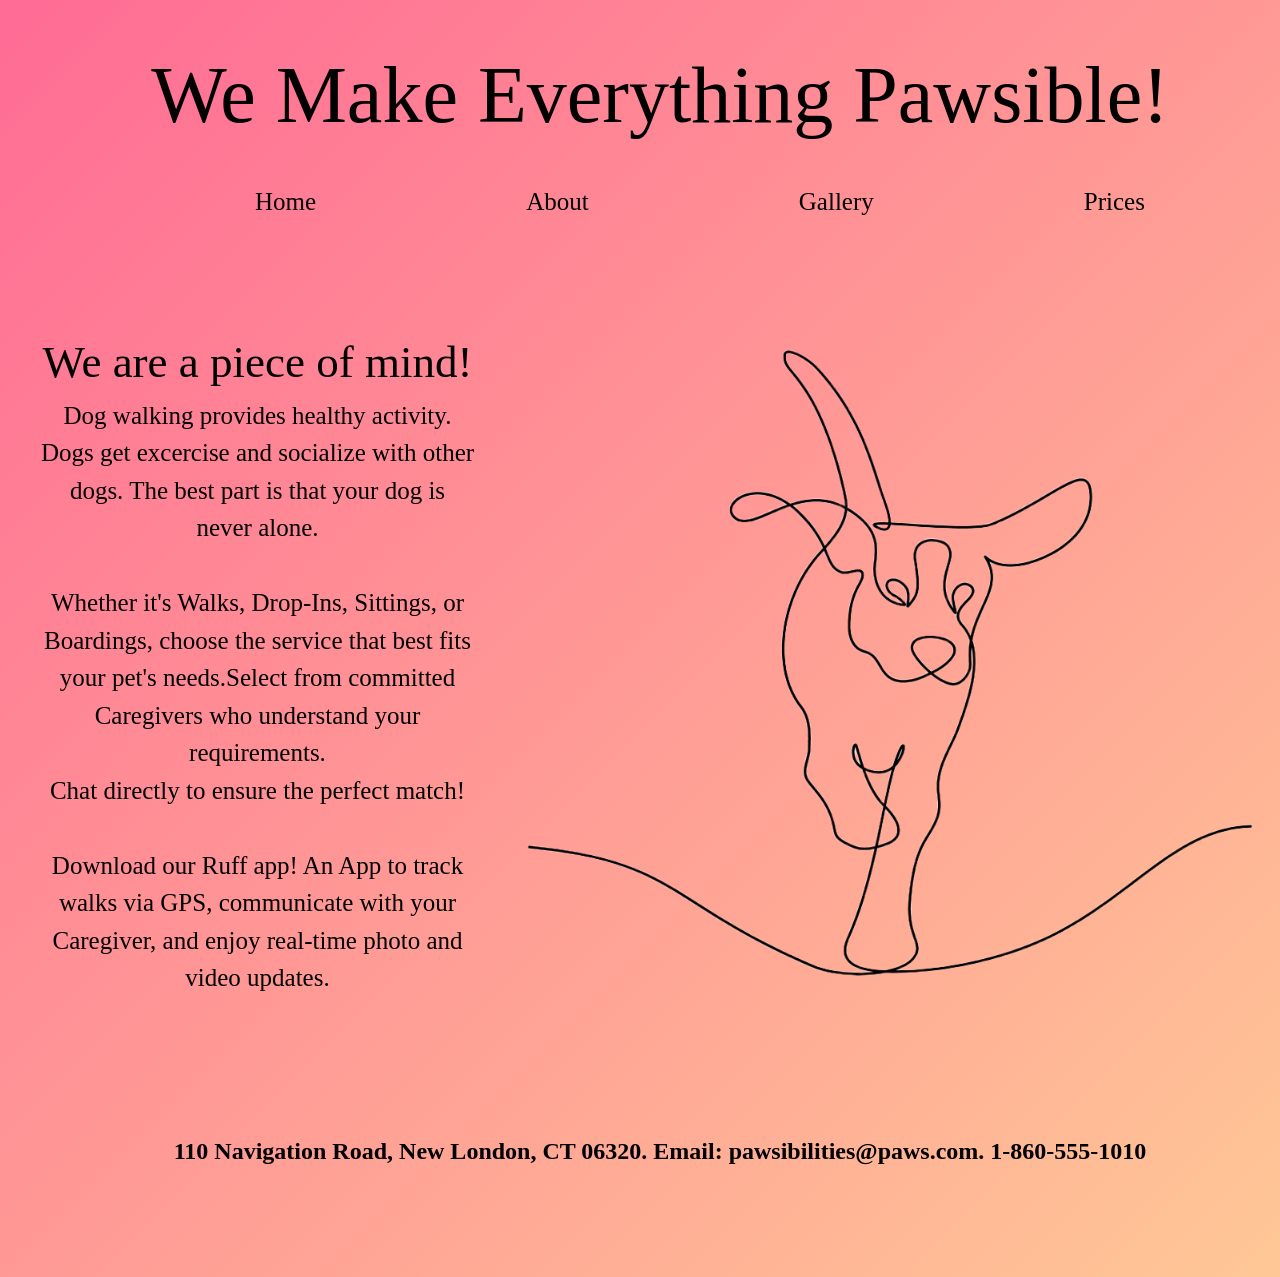
<file: index.html>
<!DOCTYPE html>
<html lang="en">
<head>
    <meta charset="UTF-8">
    <meta name="viewport" content="width=device-width, initial-scale=1.0" />
    <link rel="stylesheet" href="style.css" />
    <title>Home | Dog Care, Walking & Boarding | Gallery | Grooming</title>
</head>
<body>

 <div class="animated-banner"><span style="font-size: 80px;">We Make Everything Pawsible!<span></div>
       <nav class="navbar">
    <ul class= "nav-list">
        <li><a class="nav-links" href="index.html">Home</a></li>
        <li><a class="nav-links" href="about.html">About</a></li>
        <li><a class="nav-links" href="gallery.html">Gallery</a></li>
        <li><a class="nav-links" href="prices.html">Prices</a></li>
       
    </ul>    
   </nav>


        
             <main data-router-wrapper>
    <section data-wrapper-view="index" class="index">
        <div class="index-content">
            <div class="index-presentation">
                <p style="text-align: center;"><span style="font-size: 45px;">We are a piece of mind!</span><br>Dog walking provides healthy activity. Dogs get excercise and socialize with other dogs. The best part is that your dog is never alone.<br><br>Whether it's Walks, Drop-Ins, Sittings, or Boardings, choose the service that best fits<br>your pet's needs.Select from committed<br>Caregivers who understand your requirements.<br>Chat directly to ensure the perfect match!<br><br>Download our Ruff app! An App to track walks via GPS, communicate with your Caregiver, and enjoy real-time photo and video updates.</p>
                </div>
                <img src="Dog.png" alt="index">
                </div>
                
    </section>
</main>
            

<div class="center-div">
<h2>110 Navigation Road, New London, CT 06320. Email: pawsibilities@paws.com. 1-860-555-1010</h2>
</div>
 <!-- template used for iPhone warning CURRENTLY NOT WORKING -->   
<template id="iphone-warning-template">
  <div class="mobile-overlay">
    <div class="warning-box">
      <h2>📱 Optimization Tip</h2>
      <p>For the best cinematic experience on iPhone, please zoom out to <b>50%</b> in your browser menu.</p>
      <button onclick="closeWarning()">Got it!</button>
    </div>
  </div>
</template>

<script src="script.js" defer></script>
</body>
</html>
</file>
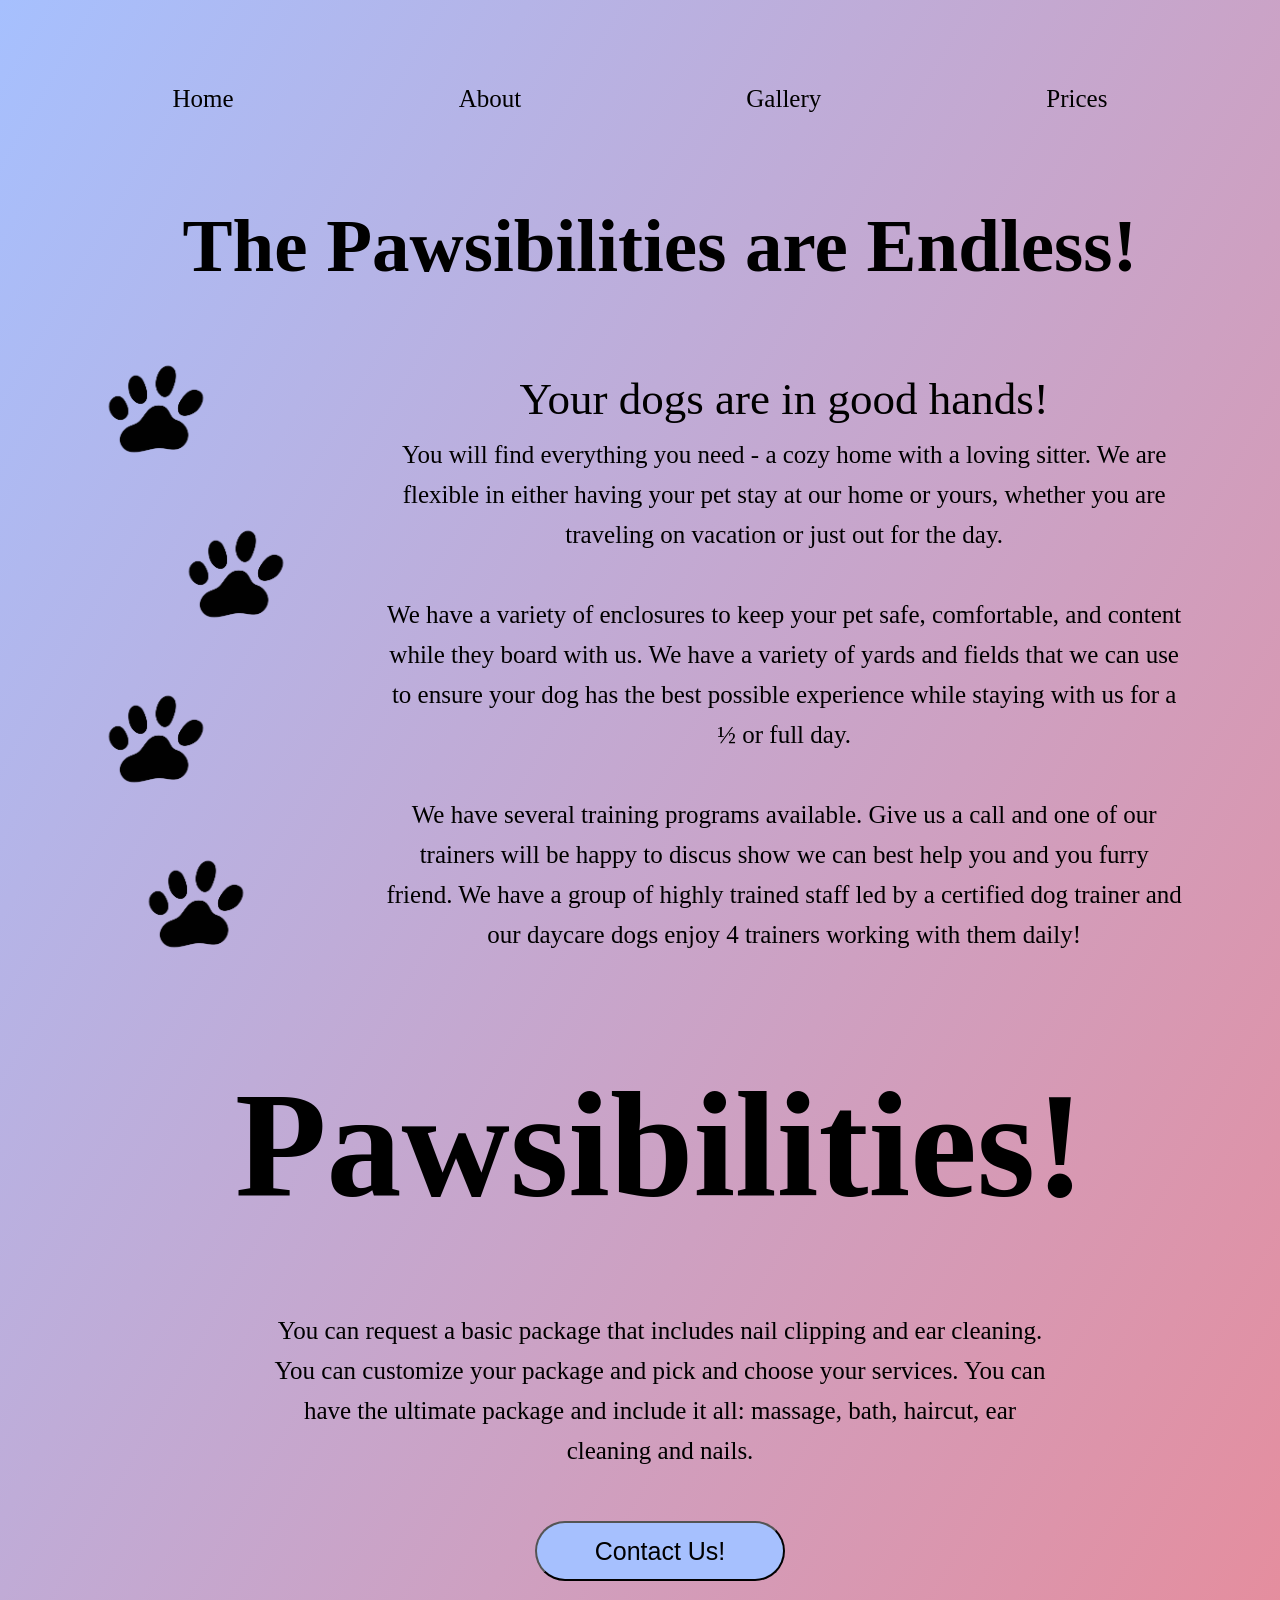
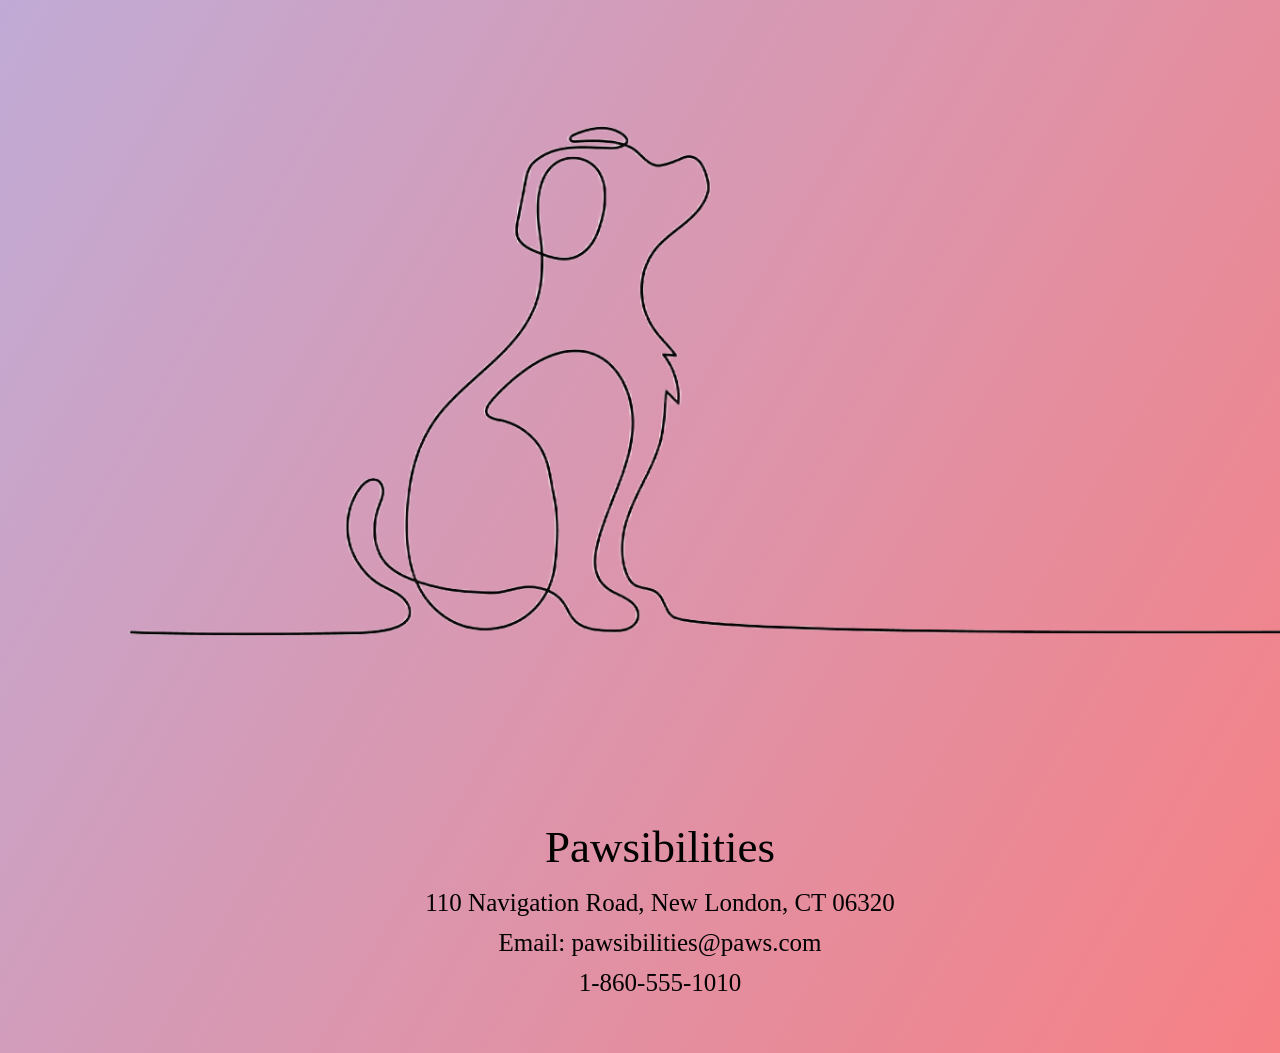
<file: about.html>
<!DOCTYPE html>
<html lang="en">
<head>
    <meta charset="UTF-8">
    <meta name="viewport" content="width=device-width, initial-scale=1.0" />
    <link rel="stylesheet" href="about.css" />
    <title>About Dog Care, Walking & Boarding</title>
</head>
<body>
 <style>
  h1, h2, h3, p {
    text-align: center;
    Margin-bottom: 0;
    Margin-top: 30px;
    
  }

  body {
    
    background-image: linear-gradient(120deg, #a6c0fe 0%, #f68084 100%);
    background: cover;
    height: 100%;
    width: 100%;
    margin-top: 75px;
    margin-right: 40px;
    margin-left: 20px;
    margin-bottom: 50px;
    font-family: 'Poppins', "Comic Sans MS", "Chalkboard SE", "Comic Neue";
}

</style>

       <nav>
    <ul class= "nav-list">
        <li><a class="nav-links" href="index.html">Home</a></li>
        <li><a class="nav-links" href="about.html">About</a></li>
        <li><a class="nav-links" href="gallery.html">Gallery</a></li>
        <li><a class="nav-links" href="prices.html">Prices</a></li>
    </ul>    
   </nav>



<h1>The Pawsibilities are Endless!</h1>
   <div class="container">
   <div class="paw-stack">
        <img class="paw" src="paw stamp.png" alt="about">
        <img class="paw" src="paw stamp.png" alt="about">
        <img class="paw" src="paw stamp.png" alt="about">
        <img class="paw" src="paw stamp.png" alt="about">
    </div>
        <div class="text-content">
              <div class="page-container">
           

<p><span style="font-size: 45px;"> Your dogs are in good hands!</span><br>You will find everything you need - a cozy home with a loving sitter. We are flexible in either having your pet stay at our home or yours, whether you are traveling on vacation or just out for the day.<br><br>We have a variety of enclosures to keep your pet safe, comfortable, and content while they board with us. We have a variety of yards and fields that we can use to ensure your dog has the best possible experience while staying with us for a ½ or full day.<br><br>We have several training programs available. Give us a call and one of our trainers will be happy to discus show we can best help you and you furry friend. We have a group of highly trained staff led by a certified dog trainer and our daycare dogs enjoy 4 trainers working with them daily!</p>
    </div>
        </div>
          </div>
    
    <h2 id="animated-text"></h2>
    <audio id="hoverSound">
  <source src="ES_Animals, Dog, English Springer Spaniels, Multiple, Stud, Dog Barking 01 - Epidemic Sound.mp3" type="audio/mpeg">
</audio>
 
                <p>You can request a basic package that includes nail clipping and ear cleaning. You can customize your package and pick and choose your services. You can have the ultimate package and include it all: massage, bath, haircut, ear cleaning and nails.</p>
                <div align="center"> 
                    <button>Contact Us!</button>
                </div>
<main data-router-wrapper>
    <section data-wrapper-view="about" class="about">
        <div class="about-content">
            <div class="about-presentation">
                </div>
                <img src="Dog sitting.png" alt="about">
                </div>
    </section>

<p><span style="font-size: 45px;">Pawsibilities</span><br>110 Navigation Road, New London, CT 06320<br>Email: pawsibilities@paws.com<br>1-860-555-1010</p>
</main>


<script>
    
  function subscribe() {
    let name = prompt("What is your name?");
    prompt("What is your email address?");
    prompt("Leave your message here!");

    alert(`Thanks, ${name}! We will be in touch!
    Meanwhile, check out our pet Gallery!`);
  }

    let button = document.querySelector("button");
    button.addEventListener("click", subscribe);

    button.addEventListener('mouseover', function() {
    this.style.fontSize = "30px";
  });

    button.addEventListener('mouseout', function() {
    this.style.fontSize = "18px"; 
  });

  </script>

<script src="about.js" defer></script>
 </body>
</html>
</file>
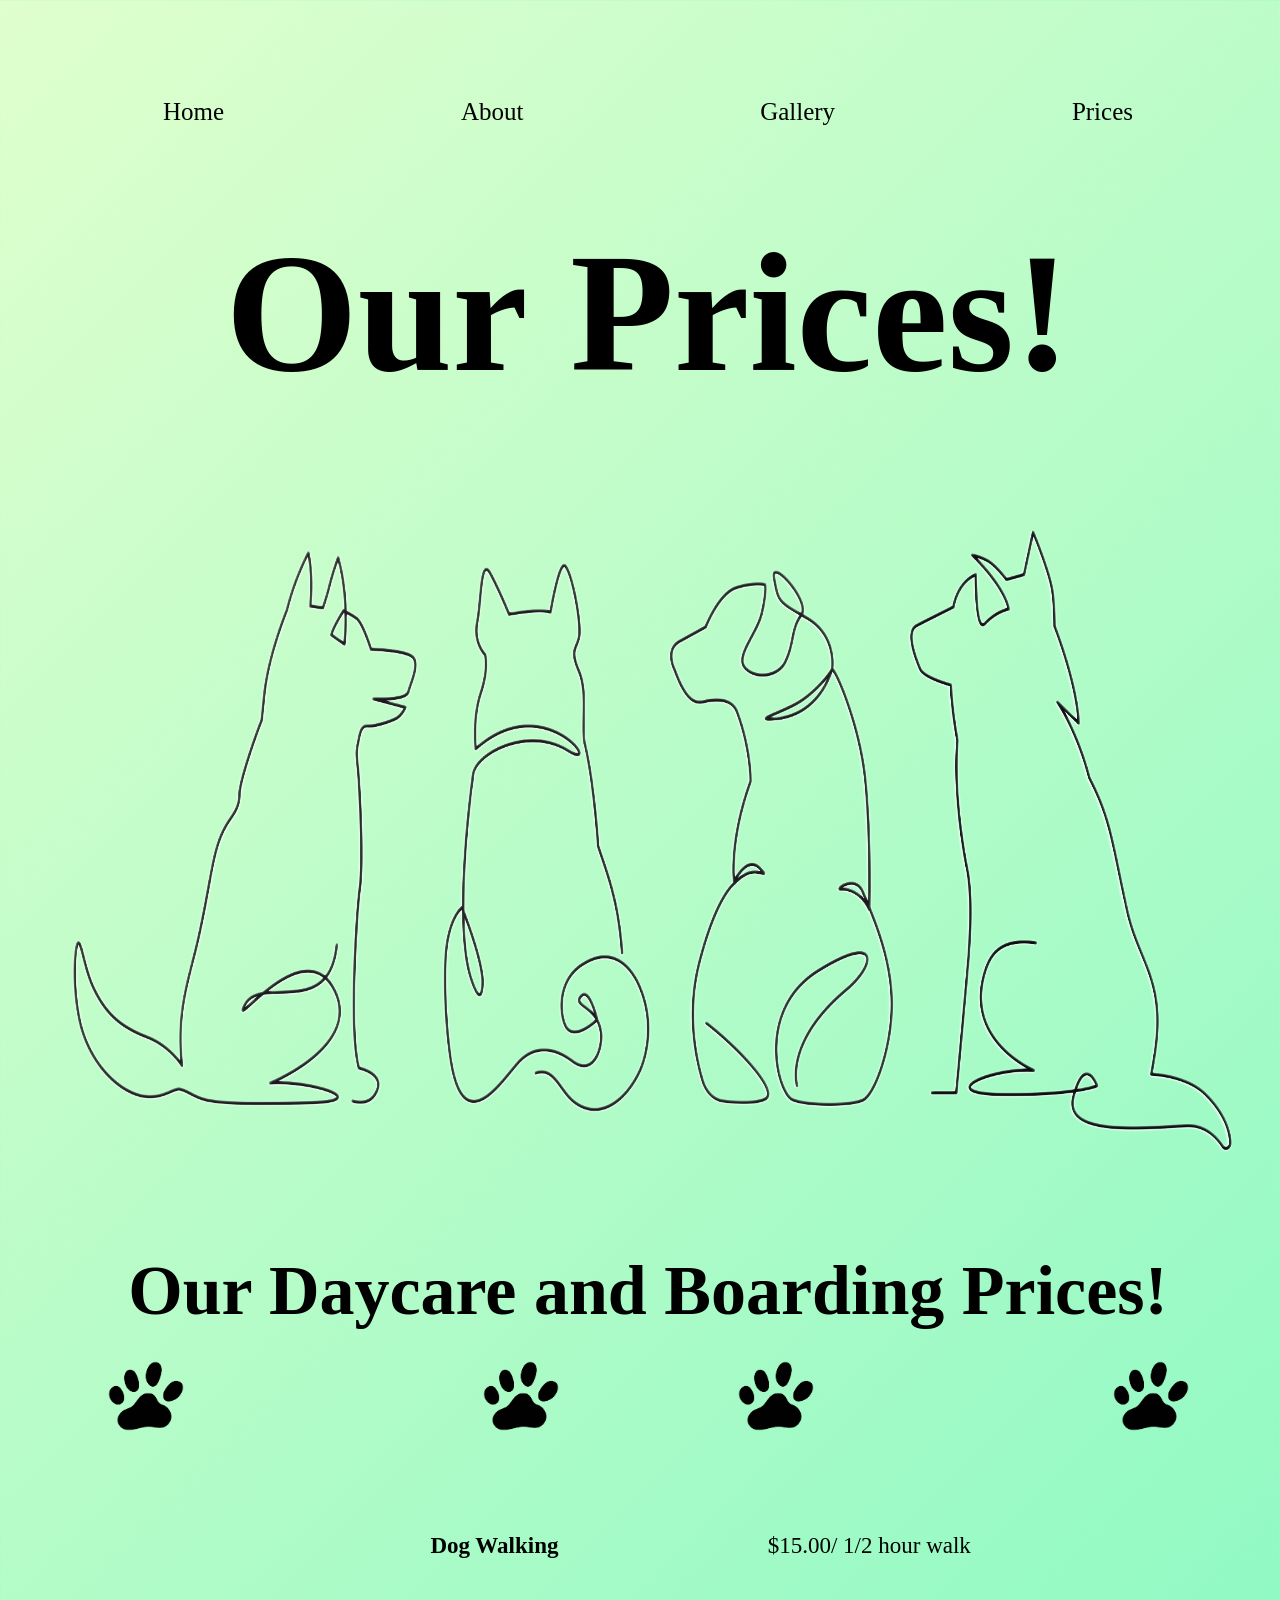
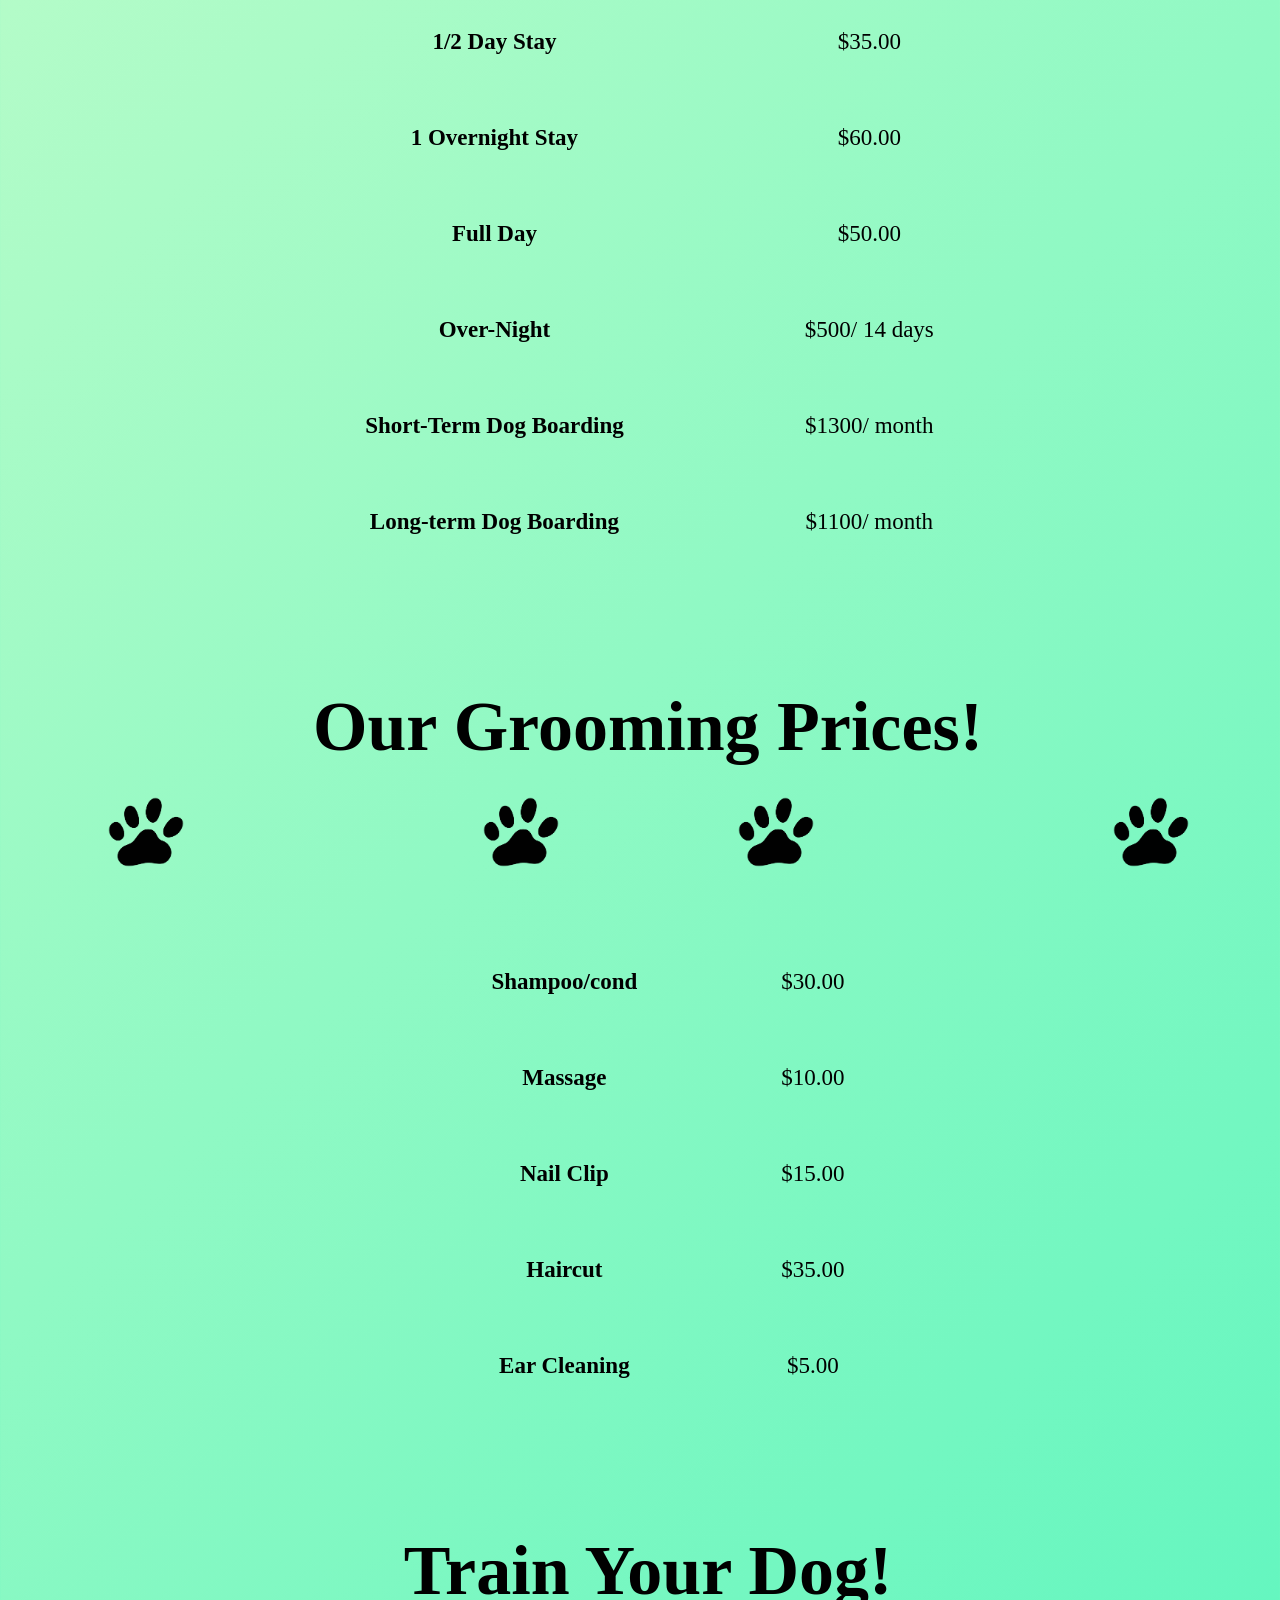
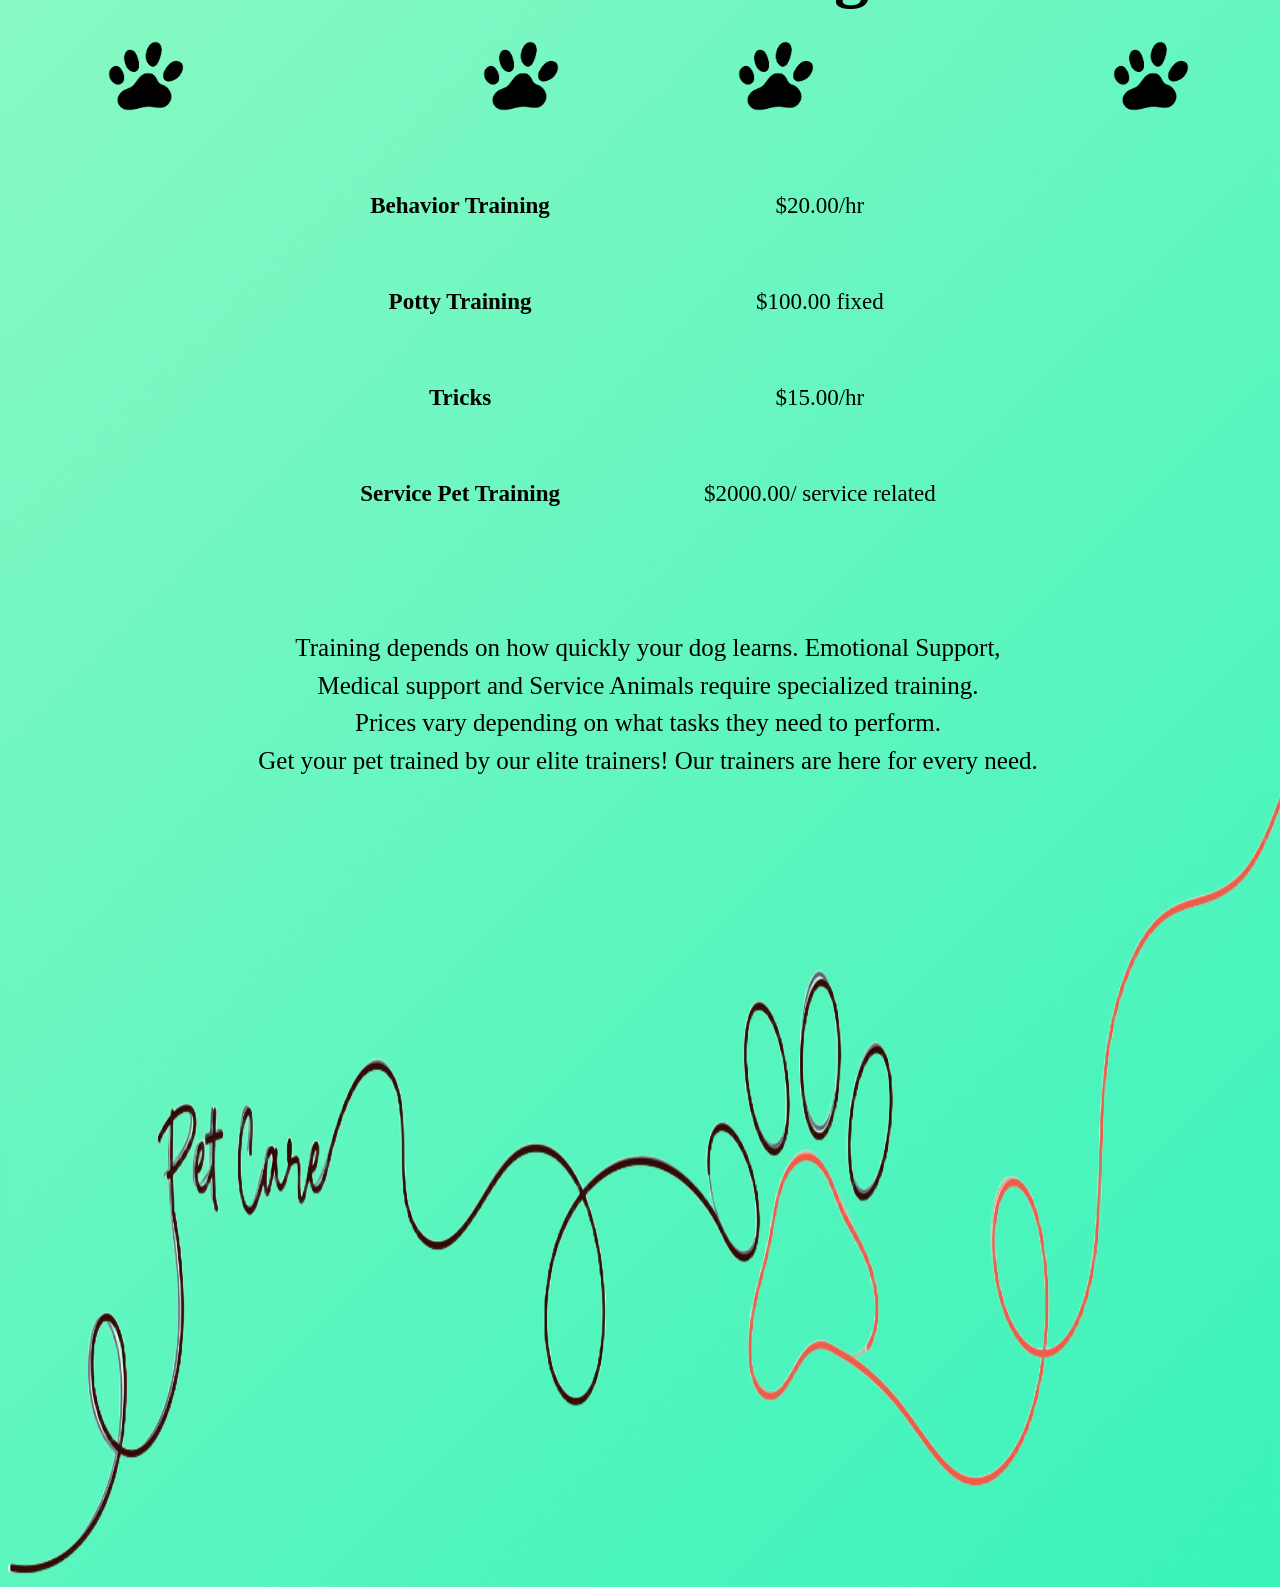
<file: prices.html>
<!DOCTYPE html>
<html lang="en">
<head>
    <meta charset="UTF-8">
    <meta name="viewport" content="width=device-width, initial-scale=1.0" />
    <link rel="stylesheet" href="prices.css" />
    <title>Prices for Dog Care, Walking & Boarding</title>
</head>
<body>

 <style>
   h1, h2, h3, p {
    text-align: center;
    Margin-bottom: 0;
   }
</style>

       <nav>
    <ul class= "nav-list">
        <li><a class="nav-links" href="index.html">Home</a></li>
        <li><a class="nav-links" href="about.html">About</a></li>
        <li><a class="nav-links" href="gallery.html">Gallery</a></li>
        <li><a class="nav-links" href="prices.html">Prices</a></li>
    </ul>    
   </nav>

<h1 id="animated-text"></h1>
<audio id="hoverSound">
  <source src="ES_Animals, Dog, Like Bark Growls - Epidemic Sound.mp3" type="audio/mpeg">
</audio>


    <section data-wrapper-view="prices" class="prices"> 
        <div class="prices-content"> 
            <div class="prices-presentation"> 

            </div> 
            <img src="fourdogs.jpeg" width="1300" height="352" alt="prices"> </div> 
        </section> <h2>Our Daycare and Boarding Prices!</h2>
         <div class="paw-s">
    <img class="paw-price" src="paw stamp.png" alt="paw">
    <img class="paw-price" src="paw stamp.png" alt="paw">
    <img class="paw-price" src="paw stamp.png" alt="paw">
    <img class="paw-price" src="paw stamp.png" alt="paw">
        </div> 
    <div class="table-wrapper">
        <table> 
            <thead>
                 <tr> 
                    <th>Dog Walking</th> 
                    <th>1/2 Day Stay</th> 
                    <th>1 Overnight Stay</th> 
                    <th>Full Day</th> 
                    <th>Over-Night</th> 
                    <th>Short-Term Dog Boarding</th> 
                    <th>Long-term Dog Boarding</th> 
                </tr> 
            </thead> 
            <tbody> 
                <tr> 
                    <td>$15.00/ 1/2 hour walk</td> 
                    <td>$35.00</td> 
                    <td>$60.00</td> 
                    <td>$50.00</td> 
                    <td>$500/ 14 days</td> 
                    <td>$1300/ month</td> 
                    <td>$1100/ month</td> 
                </tr> 
            </tbody> 
        </table> 
    </div>
        <h2>Our Grooming Prices!</h2> 

       <div class="paw-s">
    <img class="paw-price" src="paw stamp.png" alt="paw">
    <img class="paw-price" src="paw stamp.png" alt="paw">
    <img class="paw-price" src="paw stamp.png" alt="paw">
    <img class="paw-price" src="paw stamp.png" alt="paw">
        </div>
    <div class="table-wrapper">
            <table> 
                <thead> 
                    <tr> 
                        <th>Shampoo/cond</th> 
                        <th>Massage</th> 
                        <th>Nail Clip</th> 
                        <th>Haircut</th> 
                        <th>Ear Cleaning</th> 
                    </tr> 
                </thead> 
                <tbody> 
                    <tr> 
                        <td>$30.00</td> 
                        <td>$10.00</td> 
                        <td>$15.00</td> 
                        <td>$35.00</td> 
                        <td>$5.00</td> 
                    </tr> 
                </tbody> 
            </table> 
    </div> 
        <h2>Train Your Dog!</h2> 
         <div class="paw-s">
    <img class="paw-price" src="paw stamp.png" alt="paw">
    <img class="paw-price" src="paw stamp.png" alt="paw">
    <img class="paw-price" src="paw stamp.png" alt="paw">
    <img class="paw-price" src="paw stamp.png" alt="paw">
        </div>
        <table> 
            <thead> 
                <tr> 
                    <th>Behavior Training</th> 
                    <th>Potty Training</th> 
                    <th>Tricks</th> 
                    <th>Service Pet Training</th> 
                </tr> 
            </thead> 
            <tbody> 
                <tr> 
                    <td>$20.00/hr</td> 
                    <td>$100.00 fixed</td> 
                    <td>$15.00/hr</td> 
                    <td>$2000.00/ service related</td> 
                </tr> 
            </tbody> 
        </table> 
        <p>Training depends on how quickly your dog learns. Emotional Support,<br>Medical support and Service Animals require specialized training.<br>Prices vary depending on what tasks they need to perform.<br>Get your pet trained by our elite trainers! Our trainers are here for every need.</p> 
        <img src="Petcare.png" width="1355" height="50" alt="prices"> 
    </main> 
 <script src="script.js" defer></script> 
</body> 
</html>
</file>
<file: style.css>
.nav-list {
    height: 10vh;
    width: 100%;
    display: flex;
    justify-content: space-evenly;
    align-items: center;
    margin-right: auto;
    list-style: none;

}
.nav-links {
    text-decoration: none;
    color: black;
    font-size: 25px;

}

div {
    display: flex;
    justify-content: space-evenly; 
    align-items: center; 
    height: 100%; 
    padding: 0 10px;
    gap: 5px;

}

.flex-item {
  margin: 5px;
}

img {
    height: 800px;
}

h1 {
    font-size: clamp (85px);
    
}

p {
    font-size: 25px;
    margin: 0; 
    line-height: 1.5;
    align-items: center;
}

h2 {
    font-size: clamp (25px);
    margin-bottom: 50px; 
    line-height: 1.5;
    Padding: 50px;
   
}

body {
    background-image: linear-gradient(-45deg, #FFC796 0%, #FF6B95 100%);
    background: cover;
    height: 100%;
    width: 100%;
    font-family: "Comic Sans MS", "Chalkboard SE", "Comic Neue";
    align-items: center;
    margin-top: 50px;
    margin-right:20px;
    margin-left: 20px;
}

table, th, td {
  border: 1px solid black;
  border-radius: 10px;
}



nav ul li a {
    display: block;
    padding: 10px 15px;
    text-decoration: none;
    color: #000;
    
    transition: transform 0.5s ease;
}

nav ul li a:hover {
   
    transform: rotate(20deg);
}



/* TEST */



#animated-text span {
  display: inline-block;
  color: black; 
  transition: color 0.3s ease, transform 0.1s ease;
  font-style: 'Poppins', "Comic Sans MS", "Chalkboard SE", "Comic Neue";
  -webkit-tap-highlight-color: transparent; 
  user-select: none;  

}

#animated-text span:hover{
    transform: scale(1.4);
}


#animated-text {
  font-size: clamp (170px); 
  color: black;
}

.pop {
  transform: translateY(-15px) scale(1.1); 
}



/*.  TEST.  */

.animated-banner { 
  animation: fadeIn 5s ease-in-out forwards;
  font-style: "Comic Sans MS", "Chalkboard SE", "Comic Neue"; 
}

@keyframes fadeIn {
  from { opacity: 0; }
  to { opacity: 1; }
}

@media (max-width: 768px) {
  h1 {
    font-size: 35px !important; /* Drastically smaller so it fits on one line */
    text-align: center;
  }
    
  h2 {
    font-size: 28px !important; /* Adjust this number until it fits nicely */
    text-align: center;
    line-height: 1.2;
    margin-bottom: 15px;
  }

  p span {
    font-size: 24px !important; /* Shrinks it to a readable mobile size */
    display: block;             /* Ensures it doesn't overlap other text */
    text-align: center;
  }

  /* This targets the rest of the paragraph text */
  p {
    font-size: 18px !important; 
    line-height: 1.6;           /* Adds space between lines for easier reading */
    padding: 0 15px;            /* Keeps text from touching the screen edges */
    text-align: center;
  }
  
  #animated-text {
    font-size: 45px !important; /* Shrinks the 170px text so it stops spilling */
    text-align: center;
    line-height: 1.2;
    display: block;
    width: 100%;
  }
/* MOBILE (Phone) */

  nav {
    width: 100% !important;
    display: flex !important;
    justify-content: space-around !important; /* Spreads links across the screen */
    padding: 10px 0;
    margin: 0;
  }

nav a {
    font-size: 16px; /* Ensure the links themselves aren't too huge for the phone */
  }

img {
    height: auto;      /* Essential: lets the height shrink naturally */
    width: 100%;       /* Makes the image fill the phone screen width */
    max-width: 400px;  /* Optional: keeps it from getting TOO big on large phones */
    display: block;
    margin: 0 auto;    /* Keeps it centered */
    }

  table, th, td {
    /* Shrink those 60px margins so they don't push the table off-screen */
    margin-left: 10px !important;
    margin-right: 10px !important;
    
    /* Shrink the font so the 'flex' boxes don't get too wide */
    font-size: 16px !important;
    
    /* Keep them centered but let them wrap if they run out of space */
    flex-wrap: wrap; 
  }
    .prices-content img {
        height: auto !important; /* Fixes 800px height for phones */
    }

  .grid-container {
    display: flex !important;
    flex-direction: column !important; /* Stacks images vertically */
    align-items: center !important;    /* Centers them perfectly */
    width: 100% !important;
    gap: 20px;
  }

  .grid-container img {
    width: 90% !important; /* Makes images large but keeps a small gap on sides */
    margin: 0 auto;
  }
}

/* TEMPLATE CSS TO WARN USERS TO REDUCE SCREEN SIZE TO 50% TO GET THE BEST EXPERIENCE */
.mobile-overlay {
    position: fixed;
    top: 0;
    left: 0;
    width: 100vw;
    height: 100vh;
    background: rgba(0,0,0,0.85); /* Makes it a dark "pop up" */
    display: flex;
    align-items: center;
    justify-content: center;
    z-index: 10000; /* Puts it on top of everything */
}

.warning-box {
  background: lavender;
  color: black;
  padding: 30px;
  border-radius: 15px;
  text-align: center;
  max-width: 80%;
  box-shadow: 0 10px 30px rgba(0,0,0,0.5);
}

.warning-box button {
  margin-top: 15px;
  padding: 10px 20px;
  background: black;
  color: white;
  border: none;
  border-radius: 5px;
  cursor: pointer;
}
</file>
<file: about.css>
.nav-list {
    list-style: none;
    text-justify: center;
    display: flex;
    flex-wrap: wrap;
    align-content: flex-start;
    justify-content: space-around;
    font-size: 25px;
    margin-right: 80px;
}



div {
    display: flex;
    justify-content: space-evenly; 
    align-items: center; 
    height: 100%; 
    padding: 0 10px;
    gap: 2.5px;
}

img {
    height: 800px;
    margin-top: 0;
}


.paw-stack {
    display: flex;
    flex-direction: column;
    align-items: center;
    gap: 20px;
}

.paw {
    width: 140px;
    height: auto;
    transition: opacity 0.4s ease;
}

.paw:hover {
    opacity: 0;
}


.paw:nth-child(1) {
    transform: translateX(-40px);
}

.paw:nth-child(2) {
    transform: translateX(40px);
}

.paw:nth-child(3) {
    transform: translateX(-40px);
}

h1 {
    font-size: 75px;
    margin-top: 70px;
    padding: 50px;
}

h2 {
    font-size: 45px;
    margin-top: 70px;
    padding: 50px;
}

.intro {
    font-size: 45px;
    display: block;
    margin-bottom: 20px;
}

p {
    max-width: 800px;
    margin: 0 auto 20px auto;
    line-height: 1.6;
    font-size: 25px;
}


button {
    width: 250px;
    height: 60px;
    font-size: 25px;
    margin-top: 50px;
    border-radius: 50px;
    background-color: #a6c0fe

}


nav ul li a {
    display: block;
    padding: 10px 15px;
    text-decoration: none;
    color: #000;
    
    transition: transform 0.5s ease;
}

nav ul li a:hover {
   
    transform: rotate(20deg);
}






/* TEST */



#animated-text span {
  display: inline-block;
  color: black; 
  transition: color 0.3s ease, transform 0.1s ease;
  -webkit-tap-highlight-color: transparent; 
  user-select: none;
  font-family: 'Poppins', "Comic Sans MS", "Chalkboard SE", "Comic Neue";

}


#animated-text {
  font-size: 150px; 
  color: black;
}

.pop {
  transform: translateY(-15px) scale(1.1); 
}

#animated-text span:hover{
    transform: scale(1.4);
}

/*.  TEST.  */




#animated-text span:hover{
    transform: scale(1.4);
}

.my-button {
  padding: 10px 20px;
  background-color: #007bff;
  color: white;
  border: none;
 
  transition: transform 0.2s ease-in-out; 
}

.btn {
    transition: all 0.4s;
}

.btn:hover {
  transform: scale(1.3); 
}

.container {
    text-align: center;
}

.container img {
    margin-bottom: 5px;
}

.text-content p {
    margin-top: 0;
}


@media (max-width: 768px) {
  h1 {
    font-size: 35px !important; /* Drastically smaller so it fits on one line */
    text-align: center;
  }
    
   h2 {
    font-size: 28px !important; /* Adjust this number until it fits nicely */
    text-align: center;
    line-height: 1.2;
    margin-bottom: 15px;
  }

   p span {
    font-size: 24px !important; /* Shrinks it to a readable mobile size */
    display: block;             /* Ensures it doesn't overlap other text */
    text-align: center;
  }

  /* This targets the rest of the paragraph text */
  p {
    font-size: 18px !important; 
    line-height: 1.6;           /* Adds space between lines for easier reading */
    padding: 0 15px;            /* Keeps text from touching the screen edges */
    text-align: center;
  }
  
  #animated-text {
    font-size: 45px !important; /* Shrinks the 170px text so it stops spilling */
    text-align: center;
    line-height: 1.2;
    display: block;
    width: 100%;
  }
/* MOBILE (Phone) */

  nav {
    width: 100% !important;
    display: flex !important;
    justify-content: space-around !important; /* Spreads links across the screen */
    padding: 10px 0;
    margin: 0;
  }

nav a {
    font-size: 16px; /* Ensure the links themselves aren't too huge for the phone */
  }

img {
    height: auto;      /* Essential: lets the height shrink naturally */
    width: 100%;       /* Makes the image fill the phone screen width */
    max-width: 400px;  /* Optional: keeps it from getting TOO big on large phones */
    display: block;
    margin: 0 auto;    /* Keeps it centered */
    }

  table, th, td {
    /* Shrink those 60px margins so they don't push the table off-screen */
    margin-left: 10px !important;
    margin-right: 10px !important;
    
    /* Shrink the font so the 'flex' boxes don't get too wide */
    font-size: 16px !important;
    
    /* Keep them centered but let them wrap if they run out of space */
    flex-wrap: wrap; 
  }
    .prices-content img {
        height: auto !important; /* Fixes 800px height for phones */
    }

  .grid-container {
    display: flex !important;
    flex-direction: column !important; /* Stacks images vertically */
    align-items: center !important;    /* Centers them perfectly */
    width: 100% !important;
    gap: 20px;
  }

  .grid-container img {
    width: 90% !important; /* Makes images large but keeps a small gap on sides */
    margin: 0 auto;
  }
}
</file>
<file: prices.css>
.nav-list {
    list-style: none;
    display: flex;
    flex-wrap: wrap;
    
  
    justify-content: space-between; 
    
  
    width: 100%; 
    max-width: 1000px; 
    
    margin: 80px auto 50px auto; 
    padding: 0;
    font-size: 25px;
}

nav {
    width: 100%;
    display: flex;
    justify-content: center;
}



div {
    display: flex;
    justify-content: space-evenly; 
    align-items: center; 
    height: 100%; 
    padding: 0 20px;
    

}

.prices-content {
    display: flex !important;
    flex-direction: column !important;
    align-items: center !important; /* Forces the image to the horizontal center */
    width: 100% !important;
    padding: 0 !important;
    margin: 0 !important;
    overflow: hidden; /* Prevents the image from 'poking out' the side */
}

/* 2. Style the image to be responsive and centered */
.prices-content img {
    height: 800px;         /* Your desktop height */
    width: auto !important;/* Overrides HTML width="1300" */
    max-width: 100%;       /* Ensures it fits inside the screen */
    display: block !important;
    margin: 0 auto !important;
    float: none !important; /* Removes any accidental nudges */
}

img {
    height: 800px;
    width: auto;         /* Essential: keeps the shape correct */
    display: block;      /* Required for margins to work */
    margin-left: auto;   /* Centers horizontally */
    margin-right: auto;
    max-width: 100%;     /* Prevents the image from pushing past the screen edge */
}

h1 {
    font-size: 60px;
    margin-top: 20px;
    margin-bottom: 0px;
    text-align: center;
    padding: 10px;
}

h2 {
    font-size: 70px;
    margin-top: 20px;
    margin-bottom: 0px;
    text-align: center;
    padding: 10px;
}


p {
    font-size: 25px;
    margin-top: 0; 
    line-height: 1.5;
    text-align: center;
    margin-right: 100px;
    margin-left: 100px;
    margin-bottom: 70px;
}

body {
    background-image: linear-gradient(-225deg, #DFFFCD 0%, #90F9C4 48%, #39F3BB 100%);
    background-size: cover;
    height: 100%;
    width: 100%;
    font-family:  "Comic Sans MS", "Chalkboard SE", "Comic Neue";
   
}

table, th, td {
  
  border-radius: 50px;
  font-size: 23px;
  text-align: center;
  margin-bottom: 50px;
  margin-top: 20px;
  margin-right: 60px;
  margin-left: 60px;
  font-family: "Comic Sans MS", "Chalkboard SE", "Comic Neue";
  justify-content: center;
  align-items: center;
  display: flex;
  padding: 10px;
}

.flex-container {
  display: flex;
  position: relative; /* Essential */
}

.table-wrapper {
    width: 100%;
    overflow-x: auto; /* Adds a horizontal scrollbar ONLY if the table is too wide */
    -webkit-overflow-scrolling: touch; /* Makes scrolling smooth on iPhones */
}

.flex-container {
  display: flex;
  position: relative; /* Essential */
}

.base-image {
  width: 100%;
}

nav ul li a {
    display: block;
    padding: 10px 15px;
    text-decoration: none;
    color: #000;
    
    transition: transform 0.5s ease;
}

nav ul li a:hover {
   
    transform: rotate(20deg);
}


.paw-price {
    
    width: 110px;
    height: auto;
}
/* TEST */



#animated-text span {
  display: inline-block;
  color: black; 
  transition: color 0.3s ease, transform 0.1s ease;
  -webkit-tap-highlight-color: transparent; 
  user-select: none;

}

#animated-text span:hover{
    transform: scale(1.4);
}

#animated-text {
  font-size: 170px; 
  color: black;
}

.pop {
  transform: translateY(-15px) scale(1.1); 
}



/*.  TEST.  */

.paw-price:nth-child(1) {
    transform: translateX(-30px);
}

.paw-price:nth-child(2) {
    transform: translateX(30px);
}

.paw-price:nth-child(3) {
    transform: translateX(-30px);
}

.paw-price:nth-child(4) {
    transform: translateX(30px);
}

.paw-s {
    display: flex;
    justify-content: center;
    align-items: center;
    gap: 20px;
    flex-direction: row; /* horizontal */
    margin-bottom: 20px;
}


.paw-price:hover{
transform:scale(1.4);
animation-play-state:paused;
}


@media (max-width: 768px) {
  h1 {
    font-size: 35px !important; /* Drastically smaller so it fits on one line */
    text-align: center;
  }
    
  h2 {
    font-size: 28px !important; /* Adjust this number until it fits nicely */
    text-align: center;
    line-height: 1.2;
    margin-bottom: 15px;
  }
  p span {
    font-size: 24px !important; /* Shrinks it to a readable mobile size */
    display: block;             /* Ensures it doesn't overlap other text */
    text-align: center;
  }

  /* This targets the rest of the paragraph text */
  p {
    font-size: 18px !important; 
    line-height: 1.6;           /* Adds space between lines for easier reading */
    padding: 0 15px;            /* Keeps text from touching the screen edges */
    text-align: center;
  }
  
  #animated-text {
    font-size: 45px !important; /* Shrinks the 170px text so it stops spilling */
    text-align: center;
    line-height: 1.2;
    display: block;
    width: 100%;
  }
/* MOBILE (Phone) */

  nav {
    width: 100% !important;
    display: flex !important;
    justify-content: space-around !important; /* Spreads links across the screen */
    padding: 10px 0;
    margin: 0;
  }

nav a {
    font-size: 16px; /* Ensure the links themselves aren't too huge for the phone */
  }

img {
    height: auto;      /* Essential: lets the height shrink naturally */
    width: 100%;       /* Makes the image fill the phone screen width */
    max-width: 400px;  /* Optional: keeps it from getting TOO big on large phones */
    display: block;
    margin: 0 auto;    /* Keeps it centered */
    }

  table, th, td {
    /* Shrink those 60px margins so they don't push the table off-screen */
    margin-left: 10px !important;
    margin-right: 10px !important;
    
    /* Shrink the font so the 'flex' boxes don't get too wide */
    font-size: 16px !important;
    
    /* Keep them centered but let them wrap if they run out of space */
    flex-wrap: wrap; 
  }
    .prices-content img {
        height: auto !important; /* Fixes 800px height for phones */
    }

  .grid-container {
    display: flex !important;
    flex-direction: column !important; /* Stacks images vertically */
    align-items: center !important;    /* Centers them perfectly */
    width: 100% !important;
    gap: 20px;
  }

  .grid-container img {
    width: 90% !important; /* Makes images large but keeps a small gap on sides */
    margin: 0 auto;
  }
}
</file>
